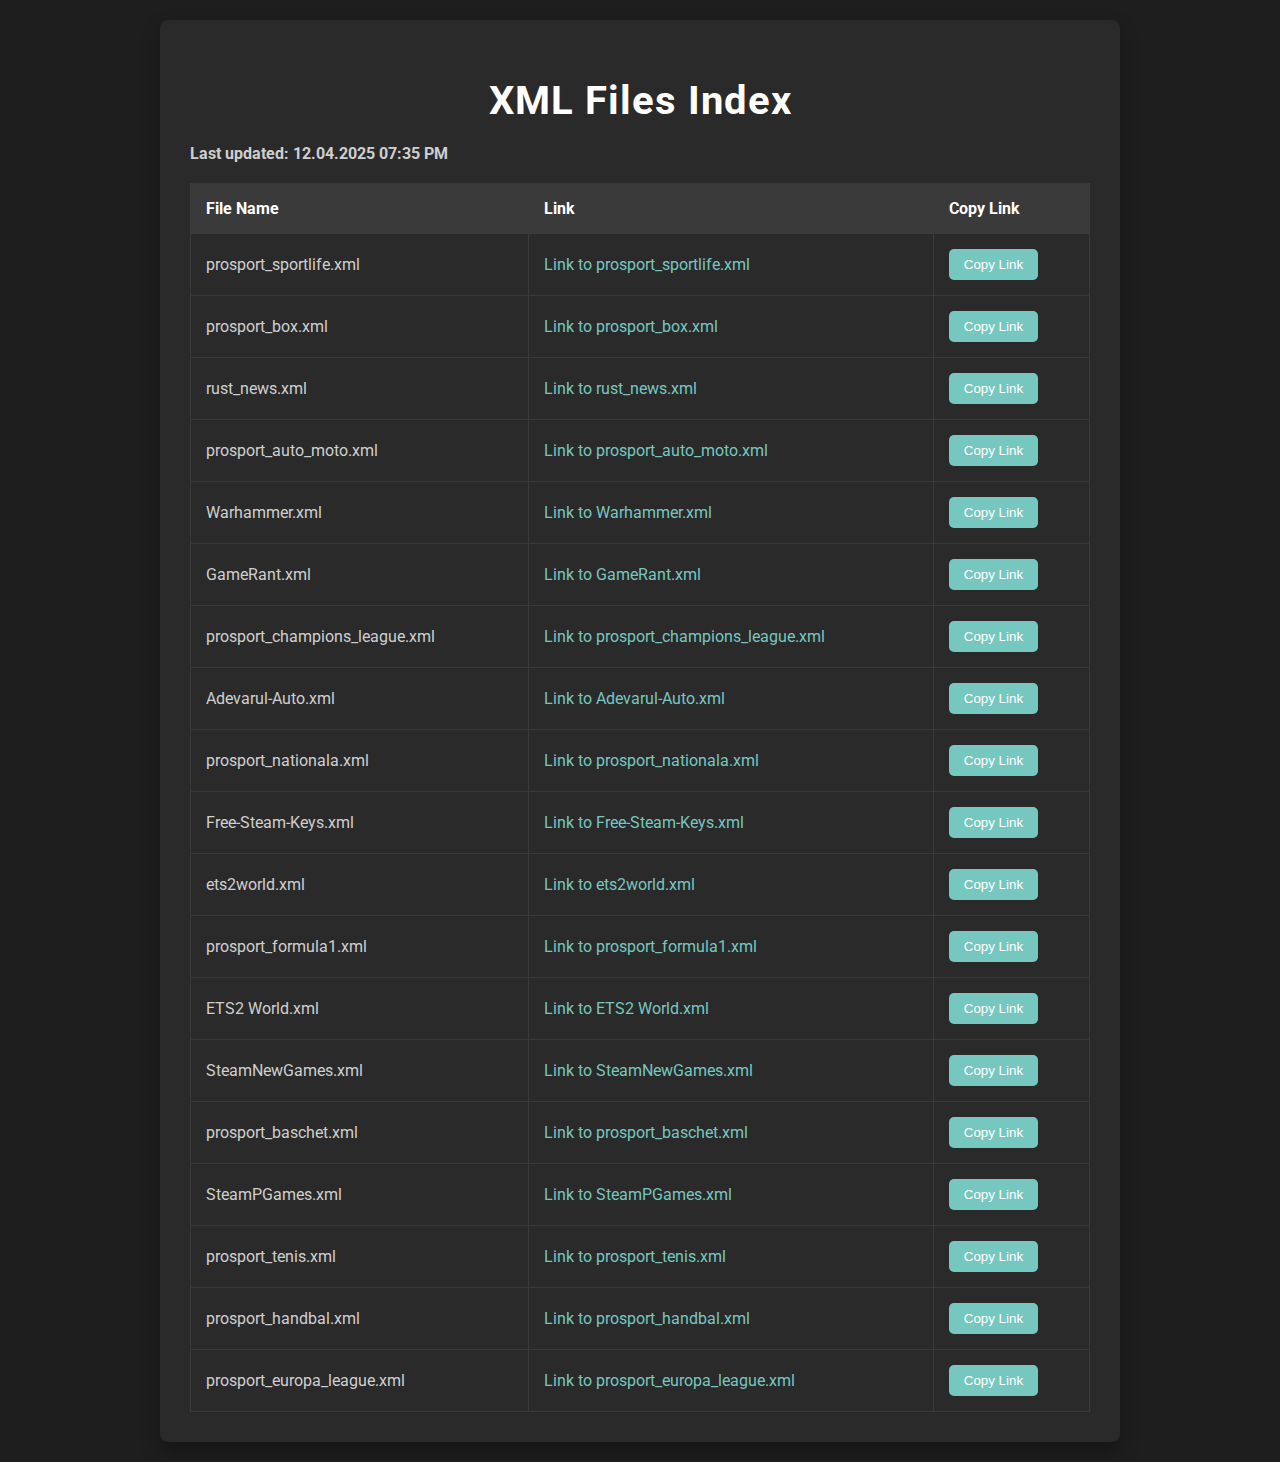
<file: index.html>
<!DOCTYPE html>
<html lang="en">

<head>
	<meta charset="UTF-8">
	<meta name="viewport" content="width=device-width, initial-scale=1.0">
	<title>XML Files Index</title>
	<link href="https://fonts.googleapis.com/css2?family=Roboto:wght@400;700&display=swap" rel="stylesheet">
	<style>
		body {
			font-family: 'Roboto', sans-serif;
			margin: 0;
			background-color: #1e1e1e;
			color: #cfcfcf;
			display: flex;
			justify-content: center;
			align-items: center;
			min-height: 100vh;
			padding: 20px;
		}

		h1 {
			text-align: center;
			color: #ffffff;
			font-size: 2.5em;
			margin-bottom: 20px;
			letter-spacing: 1px;
		}

		.container {
			max-width: 900px;
			width: 100%;
			background-color: #2a2a2a;
			padding: 30px;
			border-radius: 8px;
			box-shadow: 0 10px 20px rgba(0, 0, 0, 0.3);
			transition: transform 0.3s, box-shadow 0.3s;
		}

		.container:hover {
			transform: translateY(-10px);
			box-shadow: 0 20px 30px rgba(0, 0, 0, 0.5);
		}

		table {
			width: 100%;
			border-collapse: collapse;
			margin-top: 20px;
		}

		th,
		td {
			padding: 15px;
			border: 1px solid #3a3a3a;
			text-align: left;
		}

		th {
			background-color: #3a3a3a;
			color: #ffffff;
			font-weight: 700;
		}

		td {
			background-color: #2a2a2a;
			color: #cfcfcf;
		}

		a {
			text-decoration: none;
			color: #76c7c0;
			transition: color 0.3s;
		}

		a:hover {
			color: #52b5ad;
		}

		.copy-button {
			cursor: pointer;
			background-color: #76c7c0;
			color: #fff;
			border: none;
			padding: 8px 15px;
			border-radius: 5px;
			transition: background-color 0.3s, transform 0.3s;
		}

		.copy-button:hover {
			background-color: #52b5ad;
			transform: scale(1.05);
		}

		.copied {
			background-color: #52b5ad;
		}

		@keyframes fadeIn {
			from {
				opacity: 0;
			}

			to {
				opacity: 1;
			}
		}

		tr {
			animation: fadeIn 0.5s ease-in-out;
		}
	</style>
</head>

<body>
	<div class="container">
		<h1>XML Files Index</h1>
		<p><strong>Last updated: <span id="last-updated"></span></strong></p>
		<table id="file-table">
			<thead>
				<tr>
					<th>File Name</th>
					<th>Link</th>
					<th>Copy Link</th>
				</tr>
			</thead>
			<tbody></tbody>
		</table>
	</div>

	<script>
		fetch('file_cache.json')
			.then(response => response.json())
			.then(data => {
				const lastUpdated = document.getElementById('last-updated');
				lastUpdated.textContent = data.last_updated;

				const fileTableBody = document.querySelector('#file-table tbody');
				data.files.forEach(file => {
					const row = document.createElement('tr');

					const fileNameCell = document.createElement('td');
					fileNameCell.textContent = file;
					row.appendChild(fileNameCell);

					const linkCell = document.createElement('td');
					const link = document.createElement('a');
					link.href = `./rss/${file}`;
					link.textContent = `Link to ${file}`;
					linkCell.appendChild(link);
					row.appendChild(linkCell);

					const copyCell = document.createElement('td');
					const copyButton = document.createElement('button');
					copyButton.className = 'copy-button';
					copyButton.textContent = 'Copy Link';
					copyButton.onclick = () => {
						navigator.clipboard.writeText(link.href).then(() => {
							copyButton.textContent = 'Copied!';
							copyButton.classList.add('copied');
							setTimeout(() => {
								copyButton.textContent = 'Copy Link';
								copyButton.classList.remove('copied');
							}, 2000);
						});
					};
					copyCell.appendChild(copyButton);
					row.appendChild(copyCell);

					fileTableBody.appendChild(row);
				});
			})
			.catch(error => console.error('Error fetching file list:', error));
	</script>
</body>

</html>
</file>
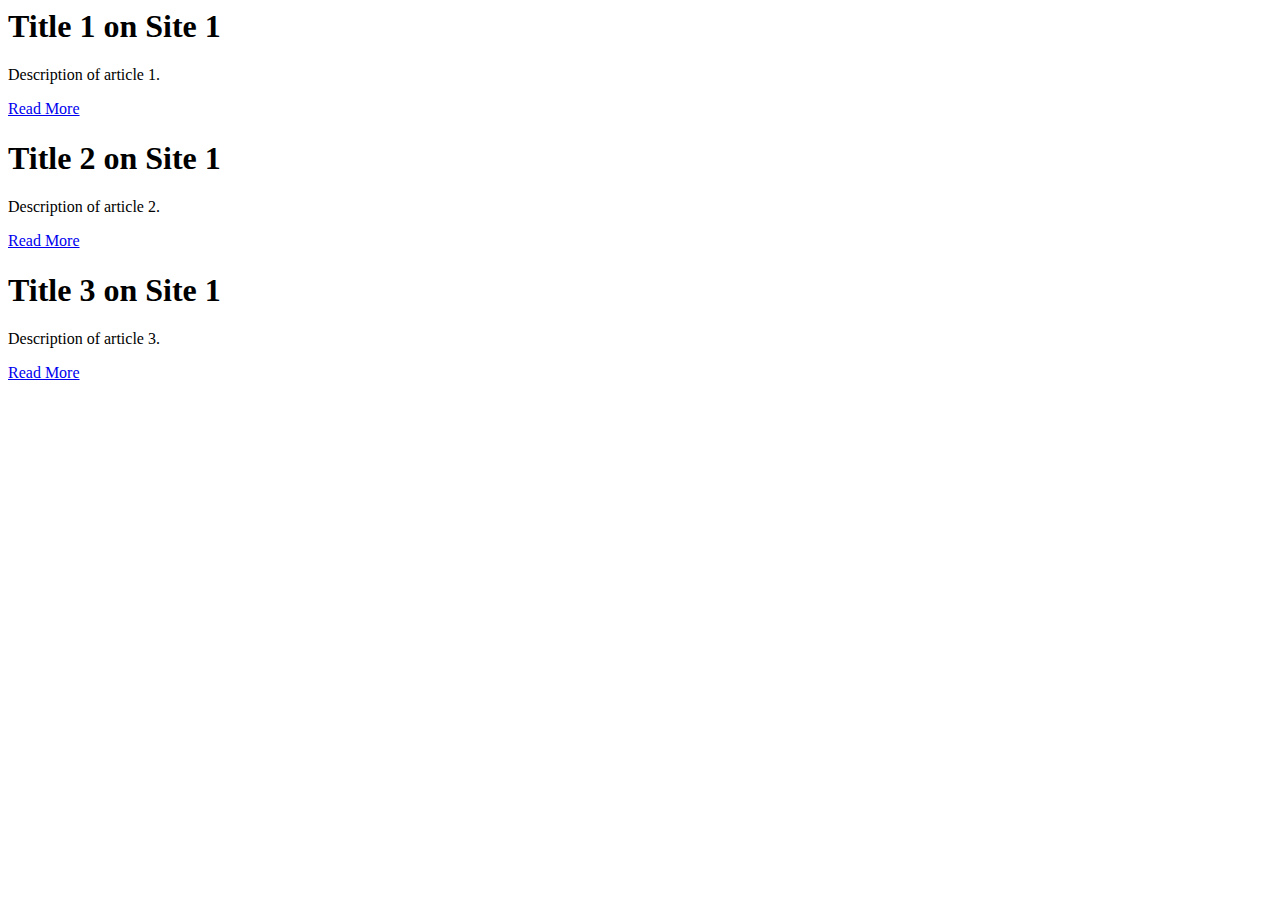
<file: TestingArticleSite/Test_site_1/Page1.html>
<html>
<head><title>Site 1</title></head>
<body>
    <article>
        <h1>Title 1 on Site 1</h1>
        <p>Description of article 1.</p>
        <a href="https://example.com/full_article1_site1">Read More</a>
    </article>
    <article>
        <h1>Title 2 on Site 1</h1>
        <p>Description of article 2.</p>
        <a href="https://example.com/full_article2_site1">Read More</a>
    </article>
    <article>
        <h1>Title 3 on Site 1</h1>
        <p>Description of article 3.</p>
        <a href="https://example.com/full_article3_site1">Read More</a>
    </article>
</body>
</html>
</file>
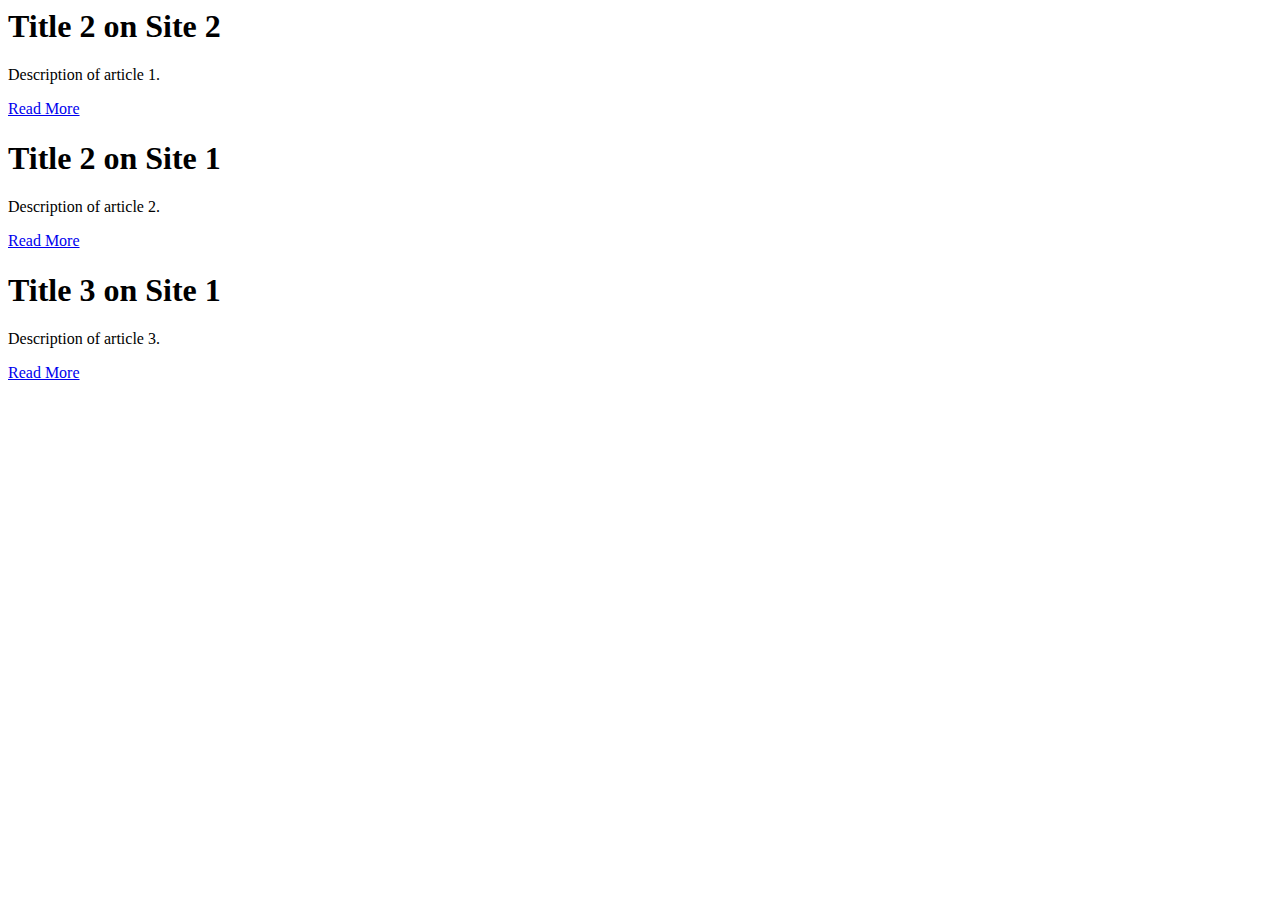
<file: TestingArticleSite/Test_site_2/Page2.html>
<html>
<head><title>Site 2</title></head>
<body>
    <article>
        <h1>Title 2 on Site 2</h1>
        <p>Description of article 1.</p>
        <a href="https://example.com/full_article1_site1">Read More</a>
    </article>
    <article>
        <h1>Title 2 on Site 1</h1>
        <p>Description of article 2.</p>
        <a href="https://example.com/full_article2_site1">Read More</a>
    </article>
    <article>
        <h1>Title 3 on Site 1</h1>
        <p>Description of article 3.</p>
        <a href="https://example.com/full_article3_site1">Read More</a>
    </article>
</body>
</html>
</file>
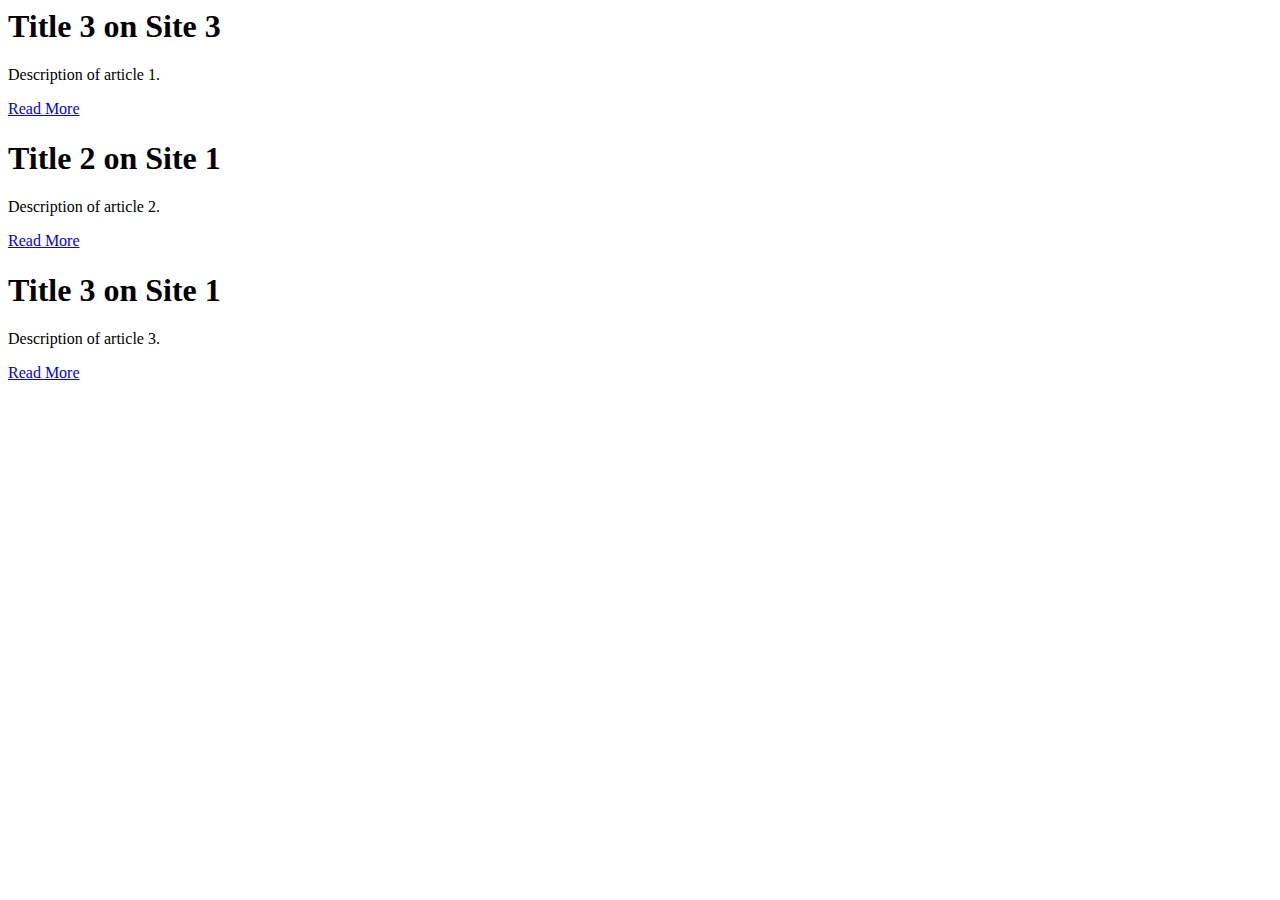
<file: TestingArticleSite/Test_site_3/Page3.html>
<html>
<head><title>Site 3</title></head>
<body>
    <article>
        <h1>Title 3 on Site 3</h1>
        <p>Description of article 1.</p>
        <a href="https://example.com/full_article1_site1">Read More</a>
    </article>
    <article>
        <h1>Title 2 on Site 1</h1>
        <p>Description of article 2.</p>
        <a href="https://example.com/full_article2_site1">Read More</a>
    </article>
    <article>
        <h1>Title 3 on Site 1</h1>
        <p>Description of article 3.</p>
        <a href="https://example.com/full_article3_site1">Read More</a>
    </article>
</body>
</html>
</file>
